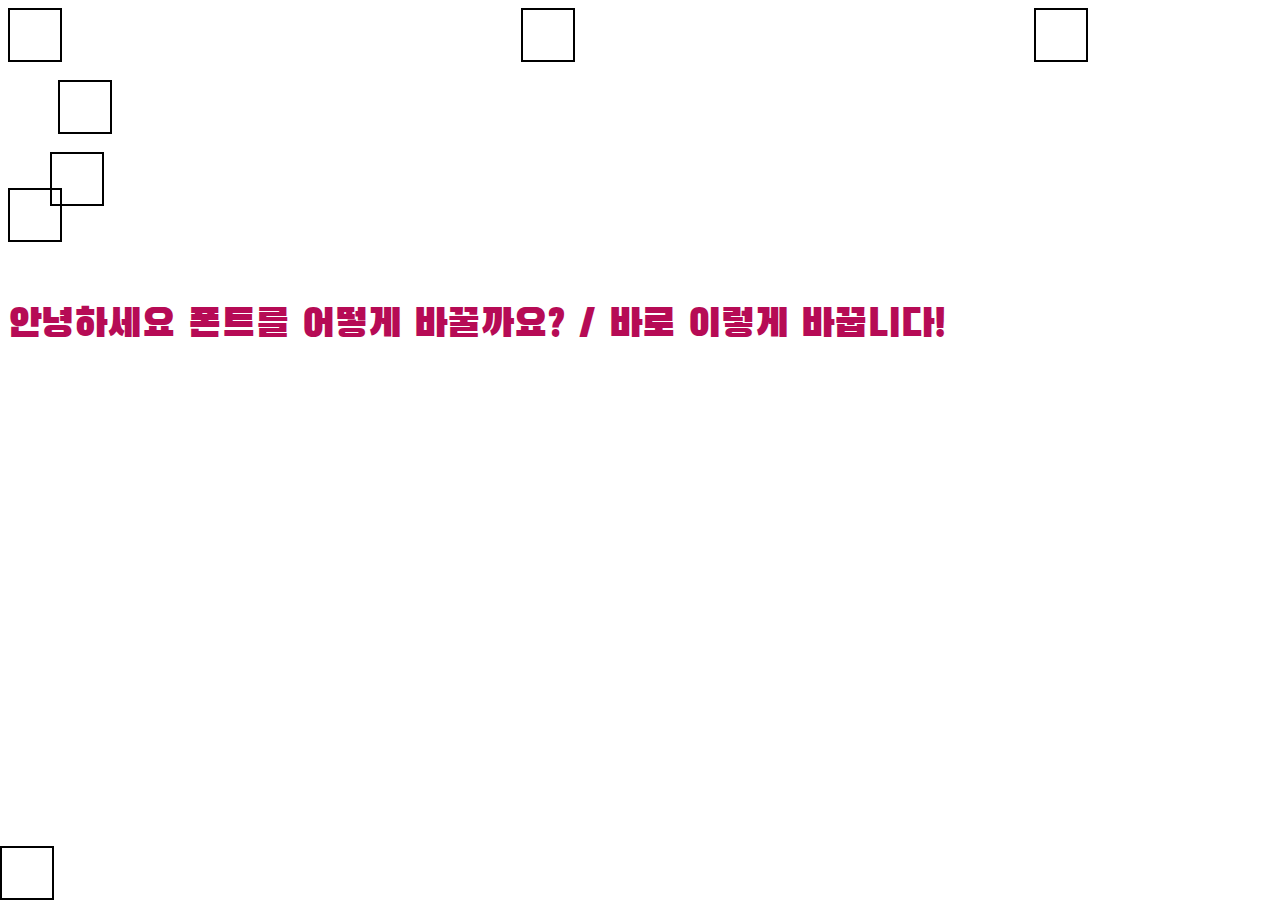
<file: css_test2.html>
<!DOCTYPE html>
<html lang="ko">
<head>
    <meta charset="UTF-8">
    <meta http-equiv="X-UA-Compatible" content="IE=edge">
    <meta name="viewport" content="width=device-width, initial-scale=1.0">
    <title>Document</title>
    <link rel="stylesheet" href="./css_test2_style.css">
    <link rel="preconnect" href="https://fonts.googleapis.com">
    <link rel="preconnect" href="https://fonts.gstatic.com" crossorigin>
    <link href="https://fonts.googleapis.com/css2?family=Black+Han+Sans&display=swap" rel="stylesheet">
    <link rel="stylesheet" href="https://use.fontawesome.com/releases/v5.15.4/css/all.css" integrity="sha384-DyZ88mC6Up2uqS4h/KRgHuoeGwBcD4Ng9SiP4dIRy0EXTlnuz47vAwmeGwVChigm" crossorigin="anonymous"/>
</head>
<body>
    <div class="container">
        <div class="box1"></div>
        <div class="box2"></div>
        <div class="box3"></div> 
    </div>
    <br>
    <div class="box4"></div>
    <br>
    <div class="box5"></div>
    <br>
    <div class="box6"></div>
    <br>
    <div class="box7"></div>
    <br>
     <div> <!--아이콘 만들기 -->
        <p><i class="fab fa-apple"></i></i>안녕하세요 폰트를 어떻게 바꿀까요? / 바로 이렇게 바꿉니다!</p>
    </div>
</body>
</html>
</file>
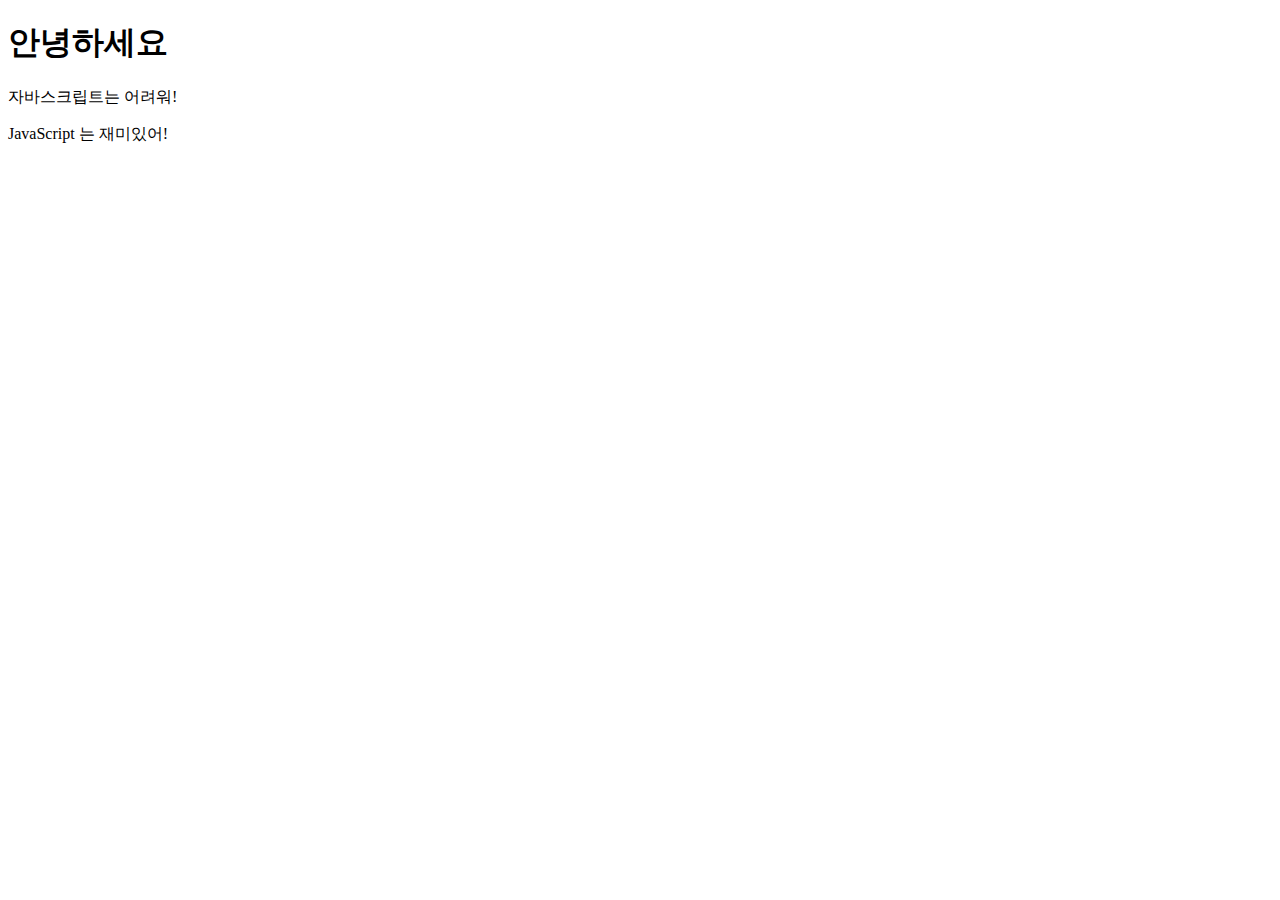
<file: JAVA.html>
<!DOCTYPE html>
<html lang="ko">
<head>
    <meta charset="UTF-8">
    <meta http-equiv="X-UA-Compatible" content="IE=edge">
    <meta name="viewport" content="width=device-width, initial-scale=1.0">
    <title>Document</title>
</head>
<body>
    <h1>안녕하세요</h1>
    <p>자바스크립트는 어려워!</p>
    <script src="JAV.js"></script>
    
</body>
</html>
</file>
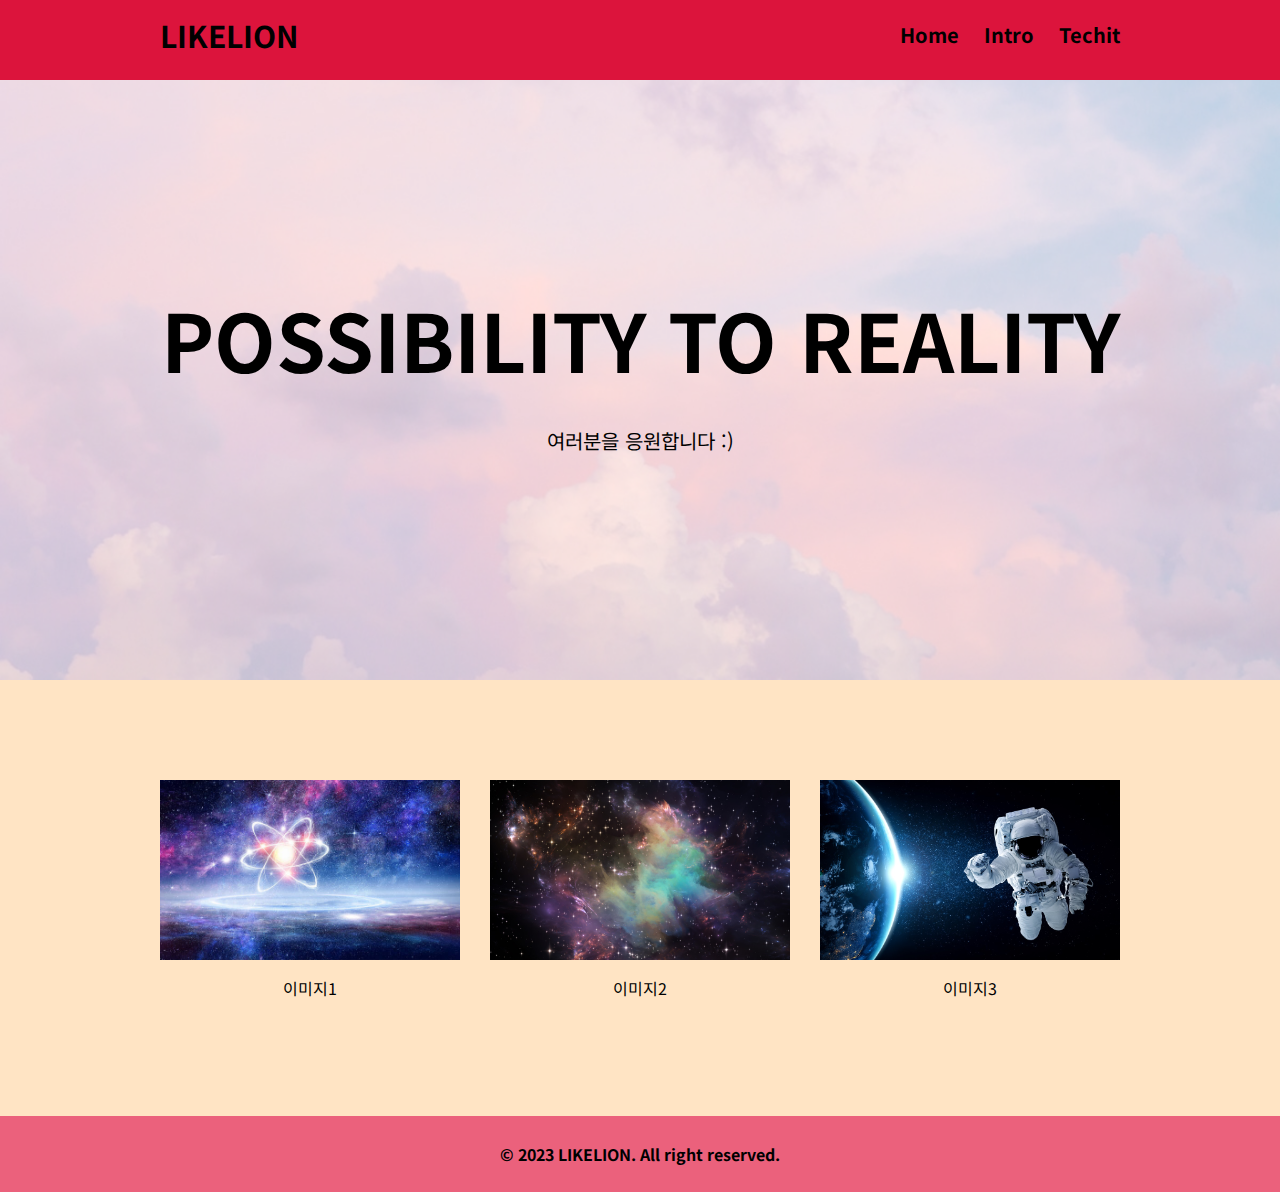
<file: web1.html>
<!DOCTYPE html> <!-- ! + Tab 누르면 기본양식 (en > ko)-->
<html lang="ko">
<head>
    <meta charset="UTF-8">
    <meta http-equiv="X-UA-Compatible" content="IE=edge">
    <meta name="viewport" content="width=device-width, initial-scale=1.0">

    <title>웹</title>

    <link rel="stylesheet" href="./web1.css">
    
    <link rel="stylesheet" href="https://use.fontawesome.com/releases/v5.15.4/css/all.css" integrity="sha384-DyZ88mC6Up2uqS4h/KRgHuoeGwBcD4Ng9SiP4dIRy0EXTlnuz47vAwmeGwVChigm" crossorigin="anonymous"/>

    <link rel="preconnect" href="https://fonts.googleapis.com">
    <link rel="preconnect" href="https://fonts.gstatic.com" crossorigin>
    <link href="https://fonts.googleapis.com/css2?family=Noto+Sans+KR&display=swap" rel="stylesheet">
</head>
<body>

    <nav>
        <div class ="container">
            <h1 class="nav-logo"><i class="fas fa-walking"></i><a href="./web1.html">LIKELION</a></h1>
            <div class="nav-menu">
                <ul class="nav-btn">
                    <li><a href="./web1.html">Home</a></li>
                    <li><a href="#">Intro</a></li>
                    <li><a href="https://techit.education/" target="_blank">Techit</a></li>
                    <!-- target 은 페이지 유지 -->
                </ul>
            </div>
        </div>
    </nav>

    <header class="hd">
        <div class="container">
            <h2 class="hd-title">POSSIBILITY TO REALITY</h2>
            <p class="hd-content">여러분을 응원합니다 :)</p>
        </div>
    </header>

    <section class="sec">
        <div class="container">
            <article class="atc">
                <div class="card-img">
                    <img src="./1.jpg" alt="이미지1">
                </div>
                <p>이미지1</p>
            </article>
            <article class="atc">
                <div class="card-img">
                    <img src="./2.jpg" alt="이미지1">
                </div>
                <p>이미지2</p>
            </article>
            <article class="atc">
                <div class="card-img">
                    <img src="./3.jpg" alt="이미지1">
                </div>
                <p>이미지3</p>
            </article>
        </div>
    </section>

    <footer class="ft">
        <div class="container">
            <p>&copy; 2023 LIKELION. All right reserved.</p>
        </div>

    </footer>
    
</body>
</html>
</file>
<file: css_test2_style.css>
/*
div {
    border: 2px solid black;
    width: 50px;
    height: 50px;
    float: left;
    margin: 0px 40px 0px 0px;
}

div:last-child {
    margin: 0;
}
*/

/*비효율적*/

/*
flex container {display:flex;} 를 선언한 부모요소
flex item =flex container 의 자식요소 (배치를 원하는 요소)
main axis = 가로 (raw) 배치의 주축; 세로(column)의 보조축
cross axis = 세로(column)배치의 주축; 가로(raw) 배치의 보조축
*/

.container {
    width : 1080px; /*이건 어떻게 사용하나요 */
    display: flex;
    justify-content: space-between; /*알아서 자식요소들이 펼쳐짐 */
}

.box1, .box2, .box3 {
    border: 2px solid black;
    width: 50px;
    height: 50px;
}

.box4 {
    border: 2px solid black;
    width: 50px;
    height: 50px;
    position: relative;
    left: 50px;
}

.box5 {
    border: 2px solid black;
    width: 50px;
    height: 50px;
    position: absolute; /* body를 기준으로 위치를 움직임 (절대적으로 움직임)*/
                        /* float 등의 관계 무시 */
    left: 50px; /* 하지만 부모요소가 relative 이면 그에 따라 움직임 */
}

.box6 {
    border: 2px solid black;
    width: 50px;
    height: 50px;
    position: fixed; /* 브라우저 창을 기준으로 위치를 고정 */
    bottom:0;
    left:0; 
}

.box7 {
    border: 2px solid black;
    width: 50px;
    height: 50px;
    position: sticky; /* 스크롤을 내렸을 때 top 에서 멈춤 */
    bottom:0;
}

/* container Grid system이 적용될 영역
row 행, 가로, 부분. floot 된 column
요소가 흘러넘치지 않게 하는 역할
column 열, 세로 부분, 요소의 위치 결정에서 실질적인 역할 수행
gutter row 와 column 사이의 간격 */

p {
    font-size: 40px;
    font-family: 'Black Han Sans', sans-serif;
    color: rgb(182, 11, 85);
}
</file>
<file: web1.css>
* {
    box-sizing: border-box;
}
/*box-sizing: border-box;를 지정하면, 
요소의 크기를 계산할 때 테두리(border)와 안쪽 여백(padding)을 포함하여 
계산하게 됩니다. 이를 "border-box"라고 합니다.*/

body {
    margin: 0px;
    padding: 0px;
    font-family: 'Noto Sans KR', sans-serif;
}

a:link, a:visited {
    text-decoration: none;
    color: black;
}
/*a:link : 방문 전 링크에 스타일을 적용합니다.

a:visited : 방문 후 링크에 스타일을 적용합니다*/

.container {
    width:960px;
    margin:0 auto;
}
/*.container 요소의 바깥쪽 여백(margin)을 상하 0, 좌우는 자동으로 설정합니다. 
이렇게 함으로써, .container 요소가 수평 중앙에 위치하도록 할 수 있습니다.*/

/* navigation bar */
nav {
    height: 80px;
    background-color:crimson;
    line-height: 70px;
}

nav::after { 
    content: "";
    display: block;
    clear: both;
}
/* 왜 :: 2번 해요?
보통 내비게이션 바를 만들 때, 메뉴 항목들을 가로로 배열하고 왼쪽에는 
로고나 브랜드 이름을 위치시키는데, 
이 때 메뉴 항목들에 float 속성을 사용하면 항목들이 <nav> 요소의 
왼쪽이나 오른쪽에 띄워지게 됩니다. 
이렇게 만들면, 메뉴 항목들이 <nav> 요소 밖으로 벗어나기 때문에, 
<nav> 요소의 높이가 제대로 계산되지 않게 됩니다. 따라서, 
이를 해결하기 위해 nav::after 선택자를 사용하여 <nav> 요소의 높이를 
제대로 계산할 수 있도록 해줍니다.

위의 코드에서 nav::after 선택자는 <nav> 요소 다음에 가상 요소를 만들고, 
이를 블록 요소로 만듭니다. 그리고 가상 요소를 왼쪽, 오른쪽에 띄워진 요소들의 
영향에서 해방시키기 위해 clear: both; 속성을 적용합니다.
 이렇게 함으로써, <nav> 요소의 높이가 제대로 계산됩니다.*/

.nav-logo {
    font-size: 30px;
    float:left;
    margin:0px;
}

.nav-menu {
    float:right;
}

.nav-btn {
    list-style-type: none;
    margin: 0px;
}

ul.nav-btn > li {
    float: left;
    margin-left: 25px;
    font-size: 20px;
    font-weight: bold;
}

/* header */
.hd {
    position:relative;
    height:600px;
    text-align: center;
}

.hd-title {
    font-size: 80px;
    margin-top: 0; /* 왜 px 을 안넣어요 */
    margin-bottom: 30px;
    padding-top: 200px;
}

.hd-content {
    font-size: 20px;
}
.hd:before { /* : < 이건 뭐에요 */
    content:"";
    display:block;
    position:absolute;
    left: 0;
    top:0;
    width: 100%;
    height: 100%;
    opacity: 0.5;
    background-image: url(./image1.jpg);
    background-size: cover;
    background-position: center center;
    background-repeat: no-repeat;

}

.hd .container {
    position: relative;
    color:black;
}

/* section */

.sec {
    text-align: center;
    padding: 100px 0; /*위아래 / 좌우 */
    background-color: #ffe4c4;
}

.sec article {
    float: left;
    width: 300px;
    margin-right: 30px;
}

.sec article:last-child {
    margin-right: 0;
}

.sec article img {
    width: 100%;
    height: auto;
}

.card-img {
    overflow: hidden;
    width: 300px;
    height: 180px;
}

.sec::after {
    content: "";
    display: block;
    clear: both;
}

/* footer */
.ft {
    padding: 10px;
    text-align: center;
    background-color: #eb617c;
    font-weight: bold;
}
</file>
